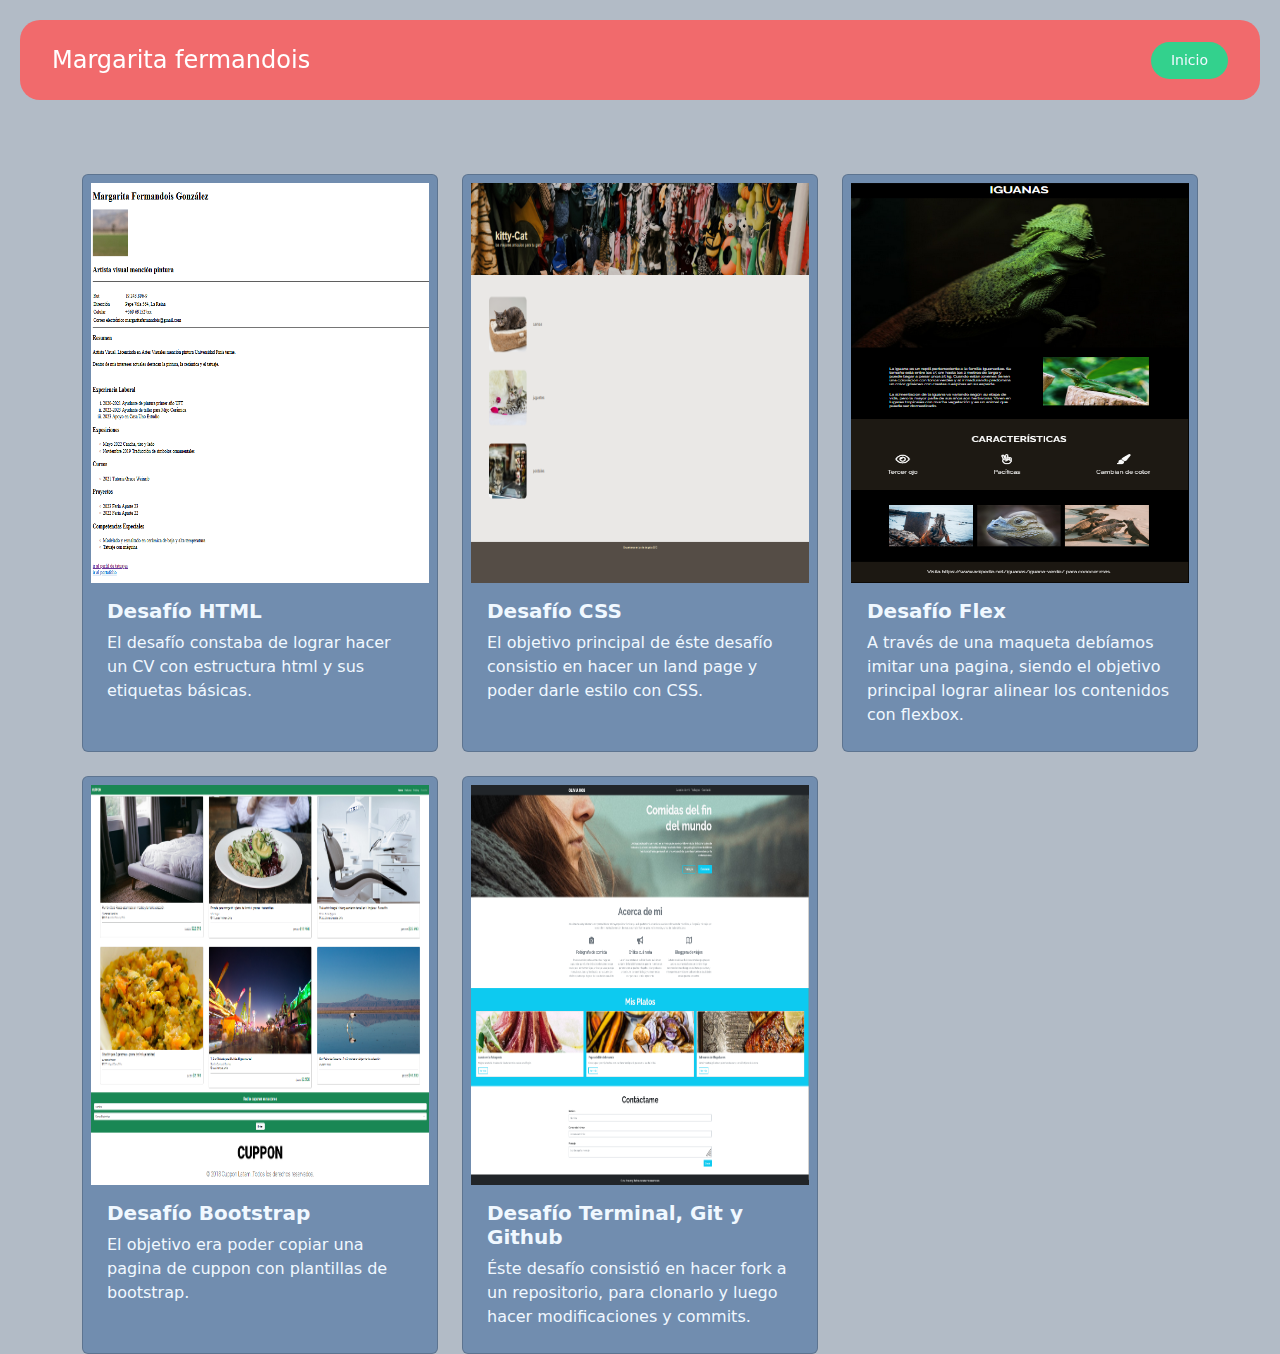
<file: portafolio.html>
<!DOCTYPE html>
<html lang="en">
<head>
    <meta charset="UTF-8">
    <meta name="viewport" content="width=device-width, initial-scale=1.0">
    <link href="https://cdn.jsdelivr.net/npm/bootstrap@5.3.3/dist/css/bootstrap.min.css" rel="stylesheet" integrity="sha384-QWTKZyjpPEjISv5WaRU9OFeRpok6YctnYmDr5pNlyT2bRjXh0JMhjY6hW+ALEwIH" crossorigin="anonymous">
    <link rel="stylesheet" href="assets/css/portafolio.css">
    <title>Portafolio</title>
</head>
<body>

    <nav class="navbar navbar-expand-lg fixed-top">
        <div class="container-fluid">
            <a class="navbar-brand me-auto" href="#">Margarita fermandois</a>
            <div class="offcanvas offcanvas-end" tabindex="-1" id="offcanvasNavbar" aria-labelledby="offcanvasNavbarLabel">
            <div class="offcanvas-header">
                <h5 class="offcanvas-title" id="offcanvasNavbarLabel">Margarita Fermandois</h5>
            </div>
            </div>
            <a href="./index.html" class="login-button">Inicio</a>
        </div>
    </nav>


    <main class="container mt-6 mx-6">
        <div class=" cards row g-4">

            <div class="col-xs-12 col-sm-6 col-lg-4">
                <div class="card p-2" style="width: 100%;">
                    <img src="assets/img/img-portafolio/desafio1.png" class="card-img-top2" alt="cv html">
                    <div class="card-body">
                        <h5 class="card-title">Desafío HTML</h5>
                        <p class="card-text">El desafío constaba de lograr hacer un CV con estructura html y sus etiquetas básicas.</p>
                    </div>
                </div>
            </div>

            <div class="col-xs-12 col-sm-6 col-lg-4">
                <div class="card p-2" style="width: 100%;">
                    <img src="assets/img/img-portafolio/desafio2.png" class="card-img-top2" alt="pagina de gatitos">
                    <div class="card-body">
                        <h5 class="card-title">Desafío CSS</h5>
                        <p class="card-text">El objetivo principal de éste desafío consistio en hacer un land page y poder darle estilo con CSS.</p>
                    </div>
                </div>
            </div>

            <div class="col-xs-12 col-sm-6 col-lg-4">
                <div class="card p-2" style="width: 100%;">
                    <img src="assets/img/img-portafolio/desafio3.png" class="card-img-top2" alt="pagina iguana">
                    <div class="card-body">
                        <h5 class="card-title">Desafío Flex</h5>
                        <p class="card-text">A través de una maqueta debíamos imitar una pagina, siendo el objetivo principal lograr alinear los contenidos con flexbox.</p>
                    </div>
                </div>
            </div>


            <div class="col-xs-12 col-sm-6 col-lg-4">
                <div class="card p-2" style="width: 100%;">
                    <img src="assets/img/img-portafolio/desafio4.png" class="card-img-top2" alt="pagina cuppon">
                    <div class="card-body">
                        <h5 class="card-title">Desafío Bootstrap</h5>
                        <p class="card-text">El objetivo era poder copiar una pagina de cuppon con plantillas de bootstrap.</p>
                    </div>
                </div>
            </div>

            <div class="col-xs-12 col-sm-6 col-lg-4">
                <div class="card p-2" style="width: 100%;">
                    <img src="assets/img/img-portafolio/desafio5.png" class="card-img-top2" alt="pagina comida y viajes">
                    <div class="card-body">
                        <h5 class="card-title">Desafío Terminal, Git y Github</h5>
                        <p class="card-text">Éste desafío consistió en hacer fork a un repositorio, para clonarlo y luego hacer modificaciones y commits.</p>
                    </div>
                </div>
            </div>

            <!-- <div class="col-xs-12 col-sm-6 col-lg-4">
                <div class="card" style="width: 100%;">
                    <img src="https://placedog.net/500?id=6" class="card-img-top" alt="...">
                    <div class="card-body">
                        <h5 class="card-title">Card title</h5>
                        <p class="card-text">Some quick example text to build on the card title and make up the bulk of the card's content.</p>
                        <a href="#" class="btn btn-primary">Go somewhere</a>
                    </div>
                </div>
            </div> -->
        
        </div>
    </main>

    <script src="https://cdn.jsdelivr.net/npm/bootstrap@5.3.3/dist/js/bootstrap.bundle.min.js" integrity="sha384-YvpcrYf0tY3lHB60NNkmXc5s9fDVZLESaAA55NDzOxhy9GkcIdslK1eN7N6jIeHz" crossorigin="anonymous"></script>
</body>
</html>
</file>
<file: assets/css/portafolio.css>
body {
    background-color: #b2bbc6;
}

/* navbar */
.navbar {
    background-color: rgba(255, 87, 87, 0.81);
    height: 80px;
    margin: 20px;
    border-radius: 20px;
    padding: 20px;
}
.navbar-brand {
    font-weight: 500;
    font-size: 24px;
    color: rgb(255, 255, 255);
}

.login-button {
background-color: rgb(51, 209, 141);
color: aliceblue;
font-size: 14px;
padding: 8px 20px;
border-radius: 50px;
text-decoration: none;
}

.login-button:hover {
    background-color: rgb(0, 255, 123);
    color: rgba(253, 72, 72, 0.741);
}

/* main */

.cards {
    margin-top: 150px;
}

.card-body {
    color: aliceblue;
    justify-content: center;
}

.card {
    display: flex;
    flex-direction: column;
    height: 100%;
    background-color: #718daf;
}

.card-body {
    flex: 1 1 auto;
}

.card-title {
    font-weight: 600;
}

.card-img-top2 {
    height: 400px;
    width: 100%;
}
</file>
